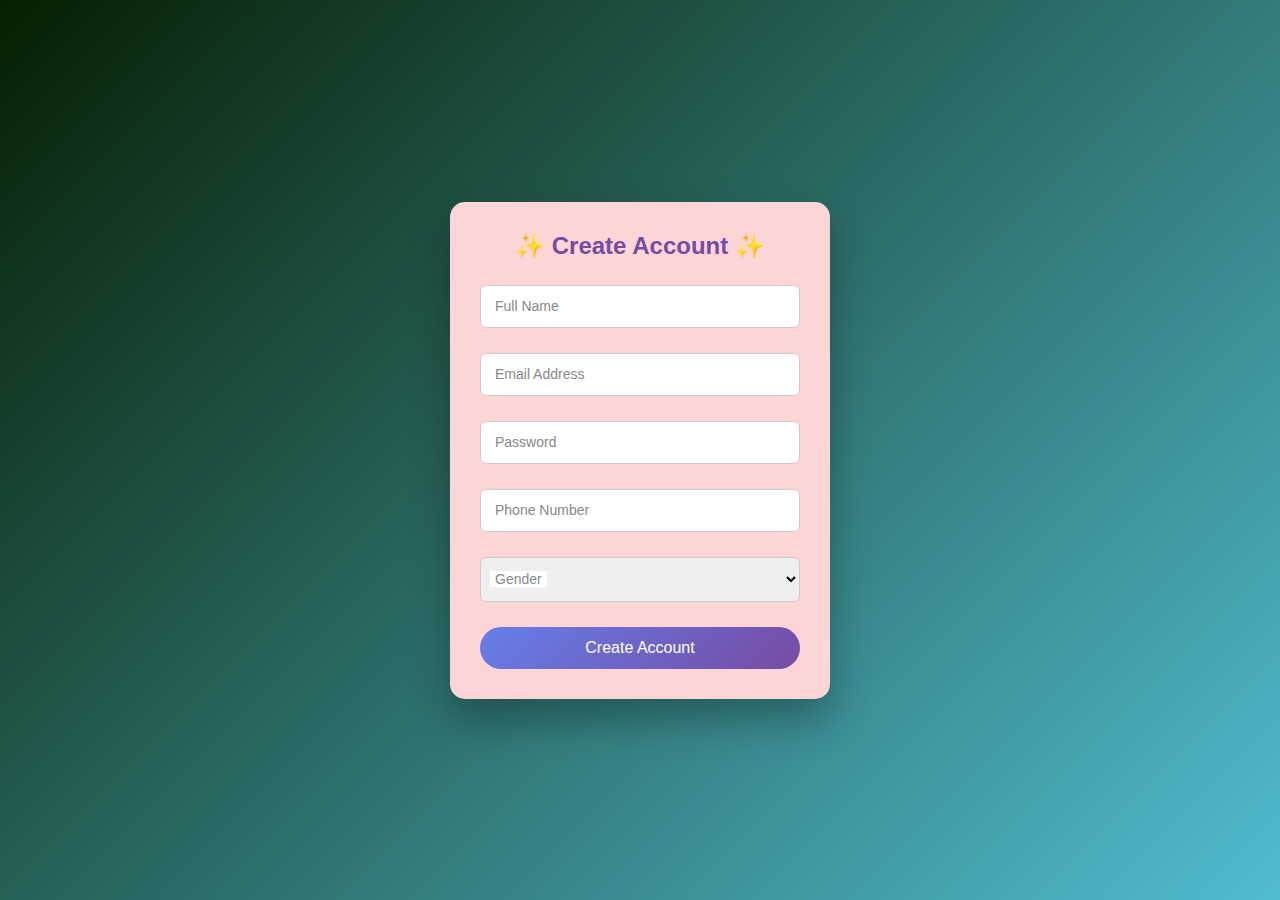
<file: index.html>
<!DOCTYPE html>
<html lang="en">
<head>
    <meta charset="UTF-8">
    <title>Innovative Registration Form</title>
    <link rel="stylesheet" href="style.css">
</head>
<body>

<div class="container">
    <form class="form">
        <h2>✨ Create Account ✨</h2>

        <div class="input-box">
            <input type="text" required>
            <label>Full Name</label>
        </div>

        <div class="input-box">
            <input type="email" required>
            <label>Email Address</label>
        </div>

        <div class="input-box">
            <input type="password" required>
            <label>Password</label>
        </div>

        <div class="input-box">
            <input type="tel" required>
            <label>Phone Number</label>
        </div>

        <div class="input-box">
            <select required>
                <option value=""></option>
                <option>Male</option>
                <option>Female</option>
                <option>Other</option>
            </select>
            <label>Gender</label>
        </div>

        <button>Create Account</button>
    </form>
</div>

</body>
</html>
</file>
<file: style.css>
* {
    margin: 0;
    padding: 0;
    box-sizing: border-box;
    font-family: 'Segoe UI', sans-serif;
}

body {
    height: 100vh;
    background: linear-gradient(135deg, #061f01, #52bcd1);
    display: flex;
    justify-content: center;
    align-items: center;
}

.container {
    width: 380px;
}

.form {
    background: rgb(252, 214, 214);
    padding: 30px;
    border-radius: 15px;
    box-shadow: 0 20px 40px rgba(0,0,0,0.3);
}

.form h2 {
    text-align: center;
    margin-bottom: 25px;
    color: #764ba2;
}

.input-box {
    position: relative;
    margin-bottom: 25px;
}

.input-box input,
.input-box select {
    width: 100%;
    padding: 12px 10px;
    border: 1px solid #ccc;
    border-radius: 6px;
    outline: none;
    font-size: 15px;
}

.input-box label {
    position: absolute;
    top: 50%;
    left: 10px;
    color: #888;
    font-size: 14px;
    pointer-events: none;
    transform: translateY(-50%);
    transition: 0.3s;
    background: white;
    padding: 0 5px;
}

.input-box input:focus + label,
.input-box input:valid + label,
.input-box select:focus + label,
.input-box select:valid + label {
    top: -8px;
    font-size: 12px;
    color: #667eea;
}

button {
    width: 100%;
    padding: 12px;
    border: none;
    border-radius: 25px;
    background: linear-gradient(135deg, #667eea, #764ba2);
    color: white;
    font-size: 16px;
    cursor: pointer;
    transition: 0.3s;
}

button:hover {
    transform: scale(1.05);
    box-shadow: 0 10px 20px rgba(118,75,162,0.4);
}
</file>
